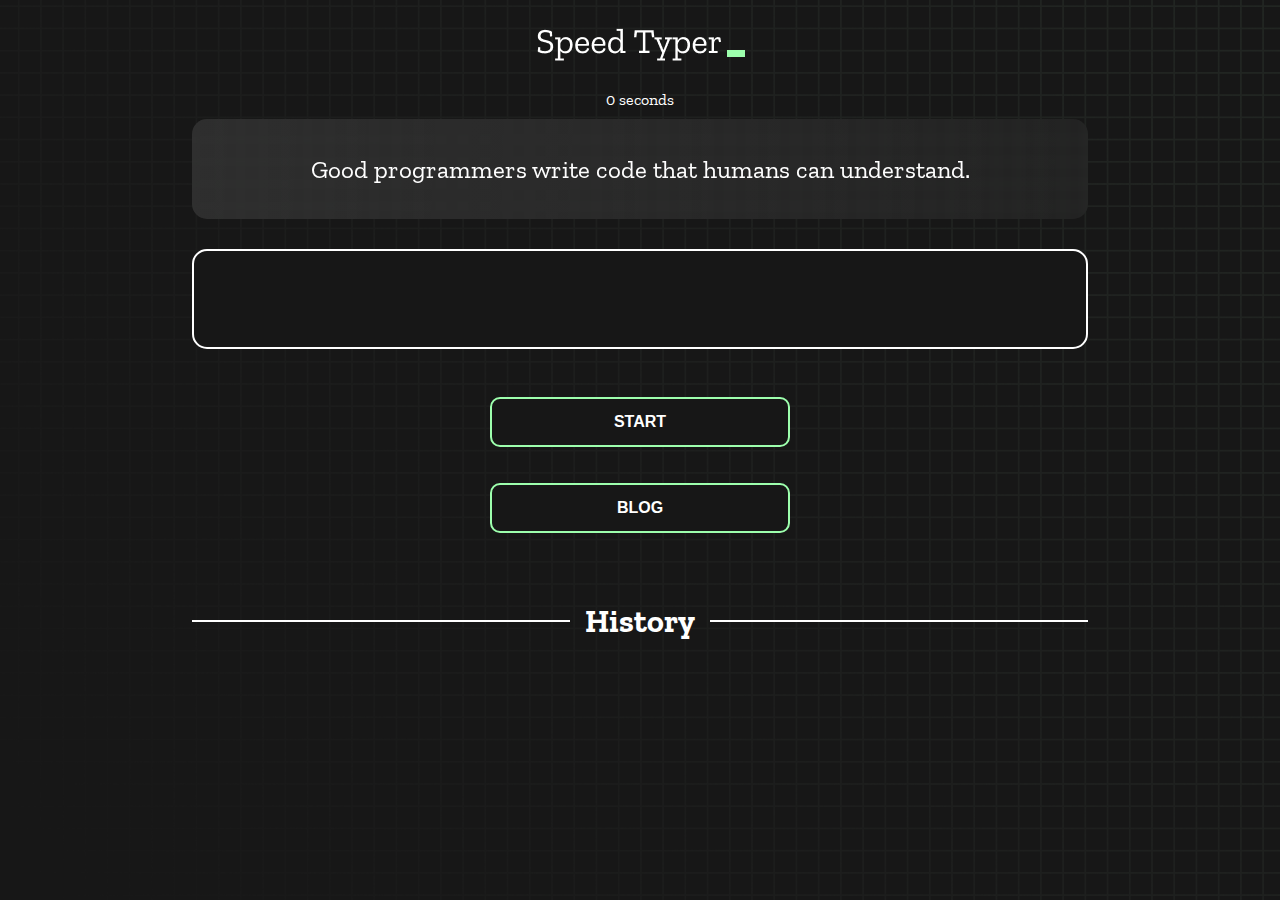
<file: index.html>
<!DOCTYPE html>
<html lang="en">
  <head>
    <meta charset="UTF-8" />
    <meta http-equiv="X-UA-Compatible" content="IE=edge" />
    <meta name="viewport" content="width=device-width, initial-scale=1.0" />
    <title>Speed Monster</title>
    <link rel="stylesheet" href="styles.css" />
    <link rel="preconnect" href="https://fonts.googleapis.com" />
    <link rel="preconnect" href="https://fonts.gstatic.com" crossorigin />
    <link
      href="https://fonts.googleapis.com/css2?family=Zilla+Slab:wght@300;400;500&display=swap"
      rel="stylesheet"
    />
  </head>
  <body>
    <h1 class="title"><img src="./logo.png" /></h1>
    <div id="show-time">0 seconds</div>

    <div class="box-container">
      <div id="question"></div>

      <div id="display" class="inactive"></div>

      <div class="buttons">
        <button id="starts">START</button>
        <button><a href="/blog.html"> BLOG </a></button>
      </div>

      <div class="divider-container">
        <div class="line"></div>
        <h1 class="title2">History</h1>
        <div class="line"></div>
      </div>
      <div id="histories"></div>
    </div>

    <div id="countdown"></div>
    <div id="modal-background" class="hidden"></div>
    <div id="result" class="hidden"></div>

    <script src="./history.js"></script>
    <script src="./script.js"></script>
  </body>
</html>
</file>
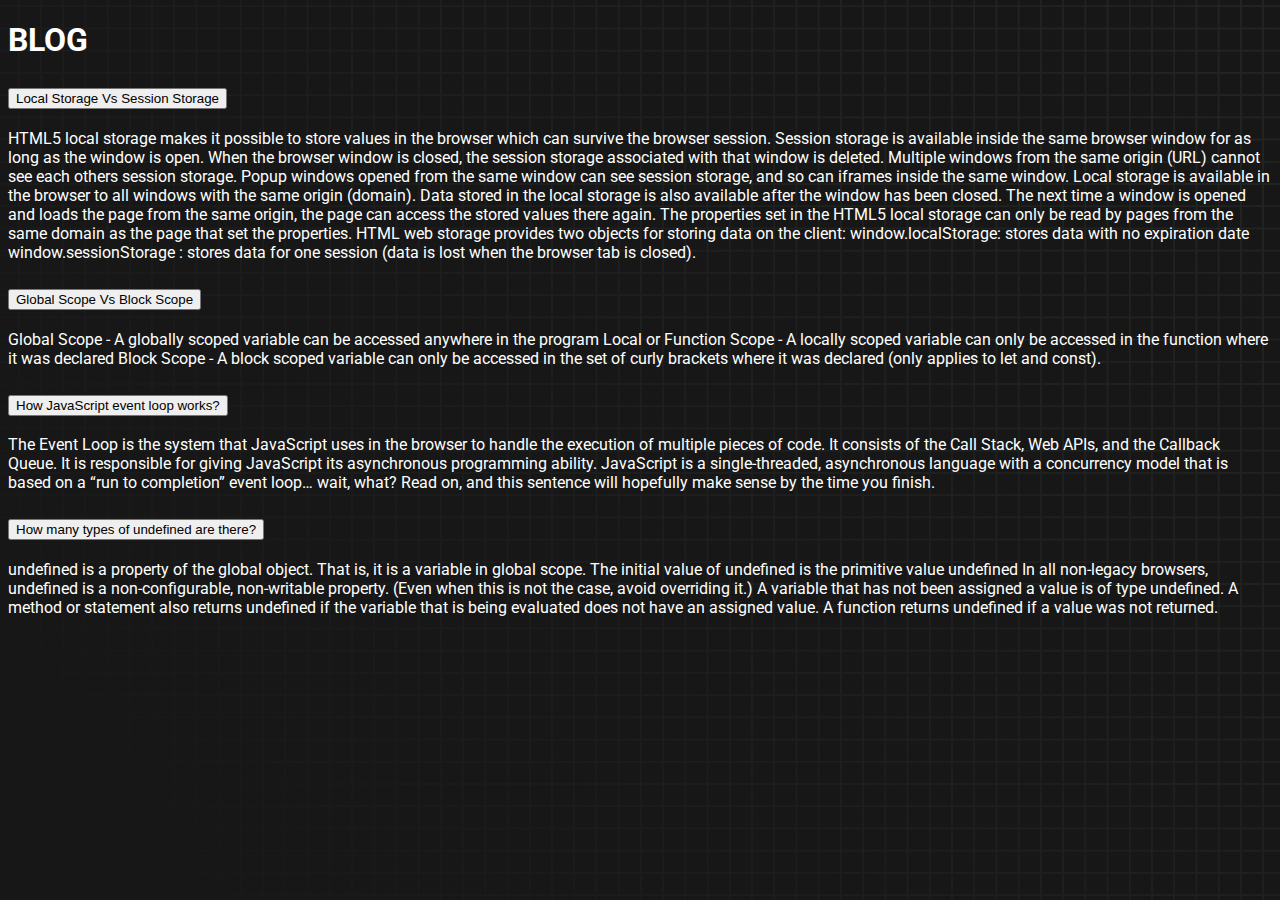
<file: blog.html>
<!doctype html>
<html lang="en">
  <head>
    <meta charset="utf-8">
    <meta name="viewport" content="width=device-width, initial-scale=1">
    <title>Blog</title>
    <link href="https://cdn.jsdelivr.net/npm/bootstrap@5.2.1/dist/css/bootstrap.min.css" rel="stylesheet" integrity="sha384-iYQeCzEYFbKjA/T2uDLTpkwGzCiq6soy8tYaI1GyVh/UjpbCx/TYkiZhlZB6+fzT" crossorigin="anonymous">
    <link rel="preconnect" href="https://fonts.googleapis.com">
    <link rel="preconnect" href="https://fonts.gstatic.com" crossorigin>
    <link href="https://fonts.googleapis.com/css2?family=Roboto&display=swap" rel="stylesheet">
    <style>
        body {
            color: white;
            background-image: url("./bg.png");
            background-size: cover;
            background-position: left top;
            font-family: 'Roboto', sans-serif;
        }
    </style>
  </head>
  <body class="container text-bg-dark">
    <Section class="m-5 p-5">
        <h1 class="text-center">BLOG</h1>
        <div class="accordion text-bg-dark" id="accordionExample">
            <div class="accordion-item">
              <h2 class="accordion-header text-bg-dark" id="headingOne">
                <button class="accordion-button" type="button" data-bs-toggle="collapse" data-bs-target="#collapseOne" aria-expanded="true" aria-controls="collapseOne">
                  Local Storage Vs Session Storage
                </button>
              </h2>
              <div id="collapseOne" class="accordion-collapse collapse show" aria-labelledby="headingOne" data-bs-parent="#accordionExample">
                <div class="accordion-body">
                    HTML5 local storage makes it possible to store values in the browser which can survive the browser session.
                    Session storage is available inside the same browser window for as long as the window is open. When the browser window is closed, the session storage associated with that window is deleted. Multiple windows from the same origin (URL) cannot see each others session storage. Popup windows opened from the same window can see session storage, and so can iframes inside the same window.
                    Local storage is available in the browser to all windows with the same origin (domain). Data stored in the local storage is also available after the window has been closed. The next time a window is opened and loads the page from the same origin, the page can access the stored values there again.               The properties set in the HTML5 local storage can only be read by pages from the same domain as the page that set the properties.
                    HTML web storage provides two objects for storing data on the client:                   
                    window.localStorage: stores data with no expiration date
                    window.sessionStorage : stores data for one session (data is lost when the browser tab is closed).
                </div>
              </div>
            </div>
            <div class="accordion-item">
              <h2 class="accordion-header" id="headingTwo">
                <button class="accordion-button collapsed" type="button" data-bs-toggle="collapse" data-bs-target="#collapseTwo" aria-expanded="false" aria-controls="collapseTwo">
                  Global Scope Vs Block Scope 
                </button>
              </h2>
              <div id="collapseTwo" class="accordion-collapse collapse" aria-labelledby="headingTwo" data-bs-parent="#accordionExample">
                <div class="accordion-body">
                    Global Scope - A globally scoped variable can be accessed anywhere in the program Local or Function Scope - A locally scoped variable can only be accessed in the function where it was declared Block Scope - A block scoped variable can only be accessed in the set of curly brackets where it was declared (only applies to let and const).
                </div>
              </div>
            </div>
            <div class="accordion-item">
              <h2 class="accordion-header" id="headingThree">
                <button class="accordion-button collapsed" type="button" data-bs-toggle="collapse" data-bs-target="#collapseThree" aria-expanded="false" aria-controls="collapseThree">
                  How JavaScript event loop works?
                </button>
              </h2>
              <div id="collapseThree" class="accordion-collapse collapse" aria-labelledby="headingThree" data-bs-parent="#accordionExample">
                <div class="accordion-body">
                    The Event Loop is the system that JavaScript uses in the browser to handle the execution of multiple pieces of code. It consists of the Call Stack, Web APIs, and the Callback Queue. It is responsible for giving JavaScript its asynchronous programming ability.
                    JavaScript is a single-threaded, asynchronous language with a concurrency model that is based on a “run to completion” event loop… wait, what? Read on, and this sentence will hopefully make sense by the time you finish.
                </div>
              </div>
            </div>
            <div class="accordion-item">
              <h2 class="accordion-header" id="headingThree">
                <button class="accordion-button collapsed" type="button" data-bs-toggle="collapse" data-bs-target="#collapseThree" aria-expanded="false" aria-controls="collapseThree">
                  How many types of undefined are there?
                </button>
              </h2>
              <div id="collapseThree" class="accordion-collapse collapse" aria-labelledby="headingThree" data-bs-parent="#accordionExample">
                <div class="accordion-body">
                    undefined is a property of the global object. That is, it is a variable in global scope. The initial value of undefined is the primitive value undefined
                    In all non-legacy browsers, undefined is a non-configurable, non-writable property. (Even when this is not the case, avoid overriding it.)
                    A variable that has not been assigned a value is of type undefined. A method or statement also returns undefined if the variable that is being evaluated does not have an assigned value. A function returns undefined if a value was not returned.
                </div>
              </div>
            </div>
          </div>
    </Section>
    <script src="https://cdn.jsdelivr.net/npm/bootstrap@5.2.1/dist/js/bootstrap.bundle.min.js" integrity="sha384-u1OknCvxWvY5kfmNBILK2hRnQC3Pr17a+RTT6rIHI7NnikvbZlHgTPOOmMi466C8" crossorigin="anonymous"></script>
  </body>
</html>
</file>
<file: styles.css>
* {
  padding: 0;
  margin: 0;
  box-sizing: border-box;
}

body {
  background-image: url("./bg.png");
  background-size: cover;
  background-position: left top;
  font-family: "Zilla Slab", serif;
}

.box-container {
  width: 70%;
  margin: 0 auto;
  
}

#question {
  height: 100px;
  display: flex;
  align-items: center;
  justify-content: center;
  color: white;
  font-size: 25px;
  border-radius: 15px;
  background: rgb(255, 255, 255);
  background: linear-gradient(
    92.49deg,
    rgba(255, 255, 255, 0.1) 0.18%,
    rgba(255, 255, 255, 0.05) 99.85%
  );
  backdrop-filter: blur(5px);
  margin-bottom: 30px;
}

#display {
  height: 100px;
  display: flex;
  flex-wrap: wrap;
  align-items: center;
  padding-left: 5rem;
  color: white;
  font-size: 32px;
  background-color: #171717;
  border: 2px solid #9dffad;
  border-radius: 15px;
}

#countdown {
  position: fixed;
  height: 100vh;
  width: 100vw;
  background-color: rgba(0, 0, 0, 0.8);
  top: 0;
  left: 0;
  display: flex;
  align-items: center;
  justify-content: center;
  font-size: 3rem;
  color: white;
  display: none;
}
#result {
  position: absolute;
  top: 50%; 
  left: 50%;
  transform: translate(-50%, -50%);
  height: 250px;
  width: 400px;
  background-color: #171717;
  border-radius: 15px;
  border: 2px solid #9dffad;
  color: white;
  text-align: center;
  padding: 2rem;
}
#show-time{
  text-align: center;
  color: white;
  margin: 10px 0;
}

.green {
  color: #9dffad;
}
.red {
  color: #eb6565;
}
.bold {
  font-weight: 700;
}
.inactive {
  border: 2px solid white !important;
}
.hidden {
  display: none;
}
.title {
  text-align: center;
  color: white;
  margin: 20px 0;
}

.divider-container {
  height: 80px;
  display: flex;
  justify-content: center;
  align-items: center;
  gap: 15px;
  margin: 0 auto;
}

.line {
  height: 2px;
  background: white;
  width: 100%;
}

.title2 {
  color: white;
  display: block;
}

.buttons {
  display: flex;
  flex-direction: column;
  justify-content: center;
  align-items: center;
  margin: 30px 0;
}
button {
  padding: 10px 20px;
  margin: 2%;
  border: none;
  font-size: 16px;
  font-weight: bold;
  width: 300px;
  height: 50px;
  color: white;
  background-color: #171717;
  border-radius: 10px;
  border: 2px solid #9dffad;
  cursor: pointer;
}
a {
  text-decoration: none;
  color: white;
}

#histories {
  display: grid;
  grid-template-columns: repeat(3, 1fr);
  gap: 20px;
  
  
}

.card {
  width: 100%;
  height: 100%;
  padding: 50px;
  display: flex;
  justify-content: space-around;
  align-items: center;
  justify-self: center;
  flex-direction: column;
  padding: 20px 30px;
  color: white;
  border-radius: 15px;
  background: rgb(255, 255, 255);
  background: linear-gradient(
    92.49deg,
    rgba(255, 255, 255, 0.1) 0.18%,
    rgba(255, 255, 255, 0.05) 99.85%
  );
  backdrop-filter: blur(5px);
  margin-bottom: 2%;
}

#modal-background {
  background: rgb(255, 255, 255);
  background: linear-gradient(
    92.49deg,
    rgba(255, 255, 255, 0.1) 0.18%,
    rgba(255, 255, 255, 0.05) 99.85%
  );
  position: fixed;
  backdrop-filter: blur(5px);
  height: 100vh;
  width: 100%;
  top: 0;
}

@media only screen and (max-width: 700px) {
  .box-container {
    padding: 0 20px;
    width: 100%;
  }
  .card {
    flex-direction: column;
  }
  #histories {
    grid-template-columns: 1fr;
  }
}
</file>
